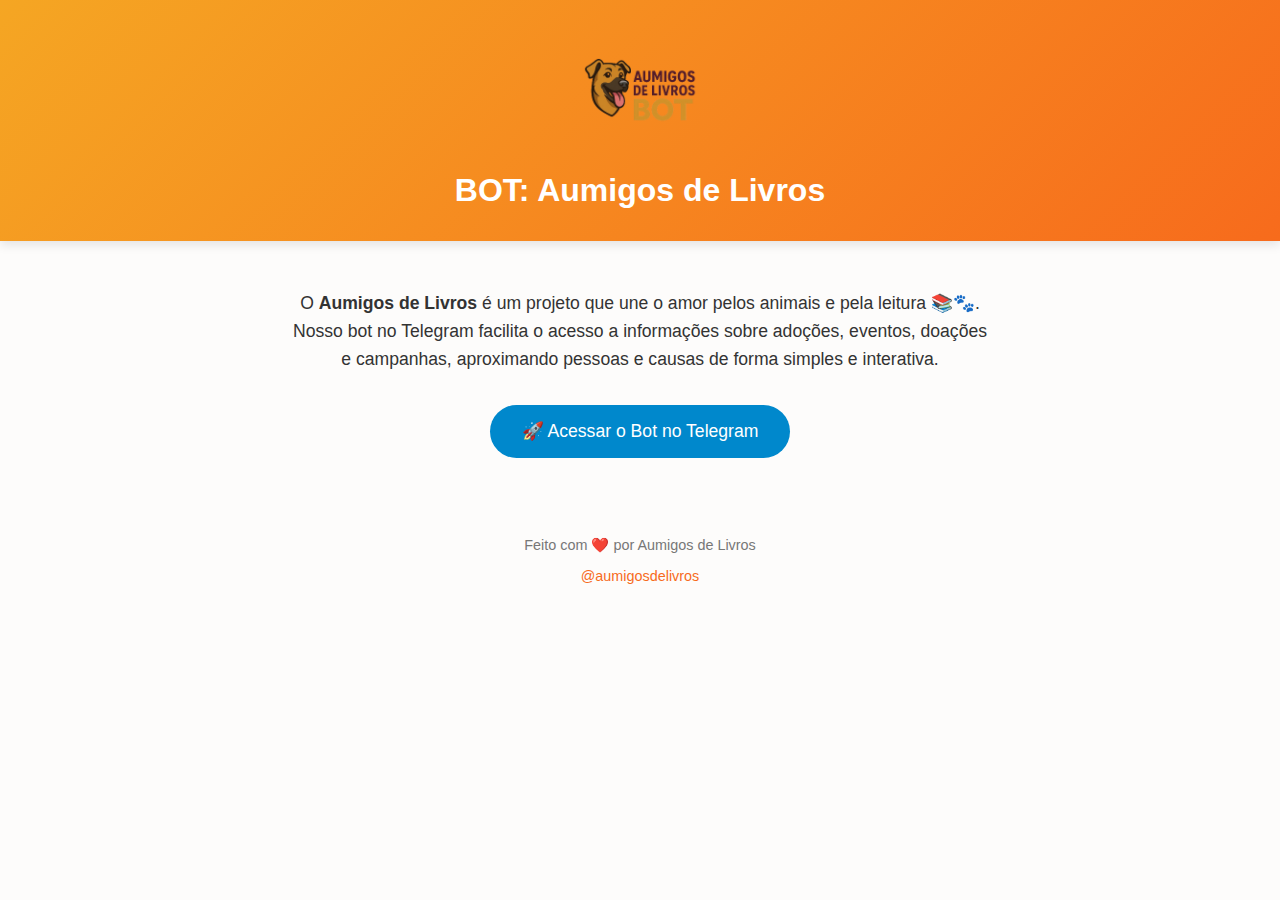
<file: docs/index.html>
<!DOCTYPE html>
<html lang="pt-BR">
<head>
  <meta charset="UTF-8">
  <meta name="viewport" content="width=device-width, initial-scale=1.0">
  <title>Aumigos de Livros</title>
  <link rel="stylesheet" href="./css/style.css">
</head>
<body>
<header class="header">
  <img src="../src/media/logo.png" alt="Logo Aumigos de Livros" class="logo">
  <h1 class="title">BOT: Aumigos de Livros</h1>
</header>
<main class="content">
  <p class="description">
    O <strong>Aumigos de Livros</strong> é um projeto que une o amor pelos animais e pela leitura 📚🐾.
    Nosso bot no Telegram facilita o acesso a informações sobre adoções, eventos, doações e campanhas,
    aproximando pessoas e causas de forma simples e interativa.
  </p>
  <button id="botButton" class="bot-button">
    🚀 Acessar o Bot no Telegram
  </button>
</main>
<footer class="footer">
  <p>Feito com ❤️ por Aumigos de Livros</p>
  <p><a href="https://instagram.com/aumigosdelivros" target="_blank">@aumigosdelivros</a></p>
</footer>
<script src="./js/appController.js"></script>
</body>
</html>
</file>
<file: docs/css/style.css>
body {
    font-family: "Segoe UI", Roboto, sans-serif;
    margin: 0;
    padding: 0;
    background: #fdfcfb;
    color: #333;
    text-align: center;
}

.header {
    background: linear-gradient(135deg, #f5a623, #f76b1c);
    color: #fff;
    padding: 2rem 1rem;
    box-shadow: 0 4px 10px rgba(0, 0, 0, 0.1);
}

.logo {
    width: 120px;
    height: auto;
    margin-bottom: 1rem;
}

.title {
    font-size: 2rem;
    font-weight: 700;
    margin: 0;
}

.content {
    max-width: 700px;
    margin: 3rem auto;
    padding: 0 1rem;
}

.description {
    font-size: 1.1rem;
    line-height: 1.6;
    margin-bottom: 2rem;
}

.bot-button {
    background: #0088cc;
    color: white;
    border: none;
    padding: 1rem 2rem;
    font-size: 1.1rem;
    border-radius: 50px;
    cursor: pointer;
    transition: 0.3s;
}

.bot-button:hover {
    background: #006fa3;
    transform: scale(1.05);
}

.footer {
    margin-top: 3rem;
    padding: 1rem;
    font-size: 0.9rem;
    color: #777;
}

.footer a {
    color: #f76b1c;
    text-decoration: none;
}

.footer a:hover {
    text-decoration: underline;
}
</file>
